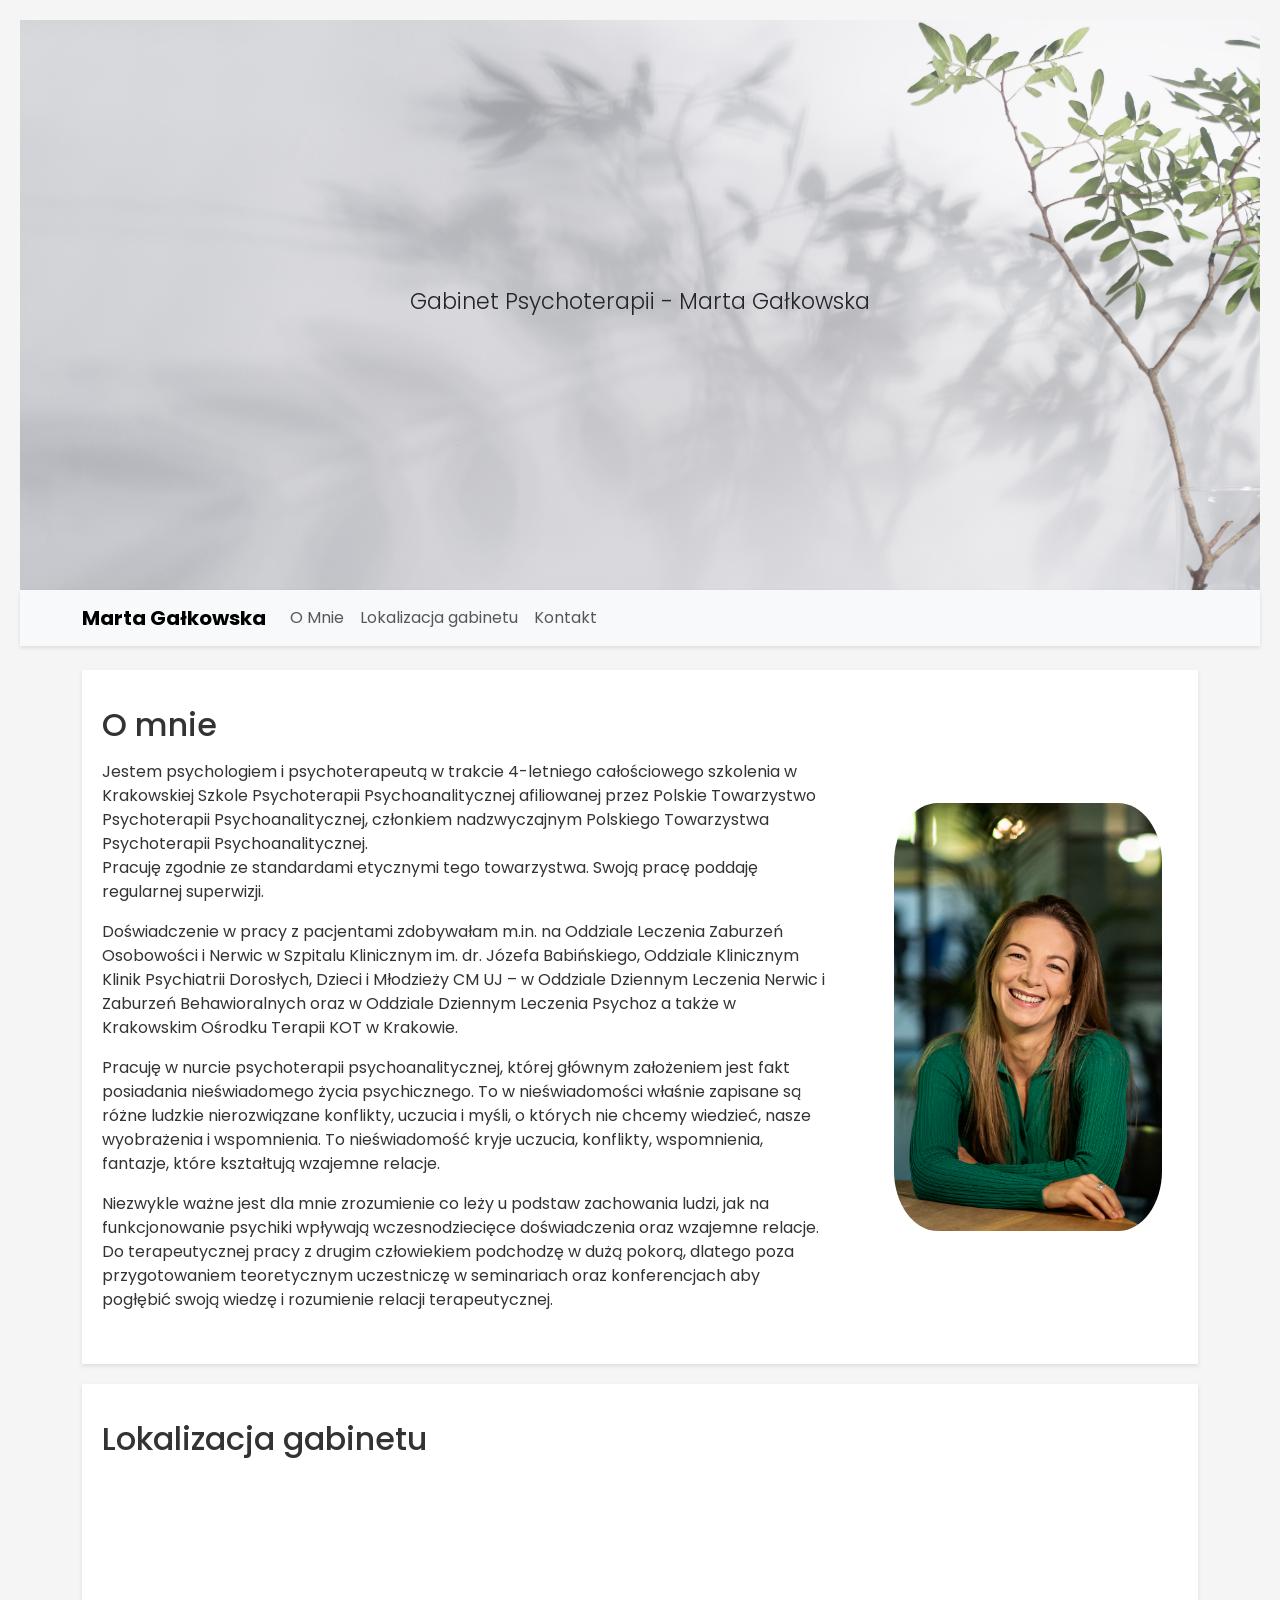
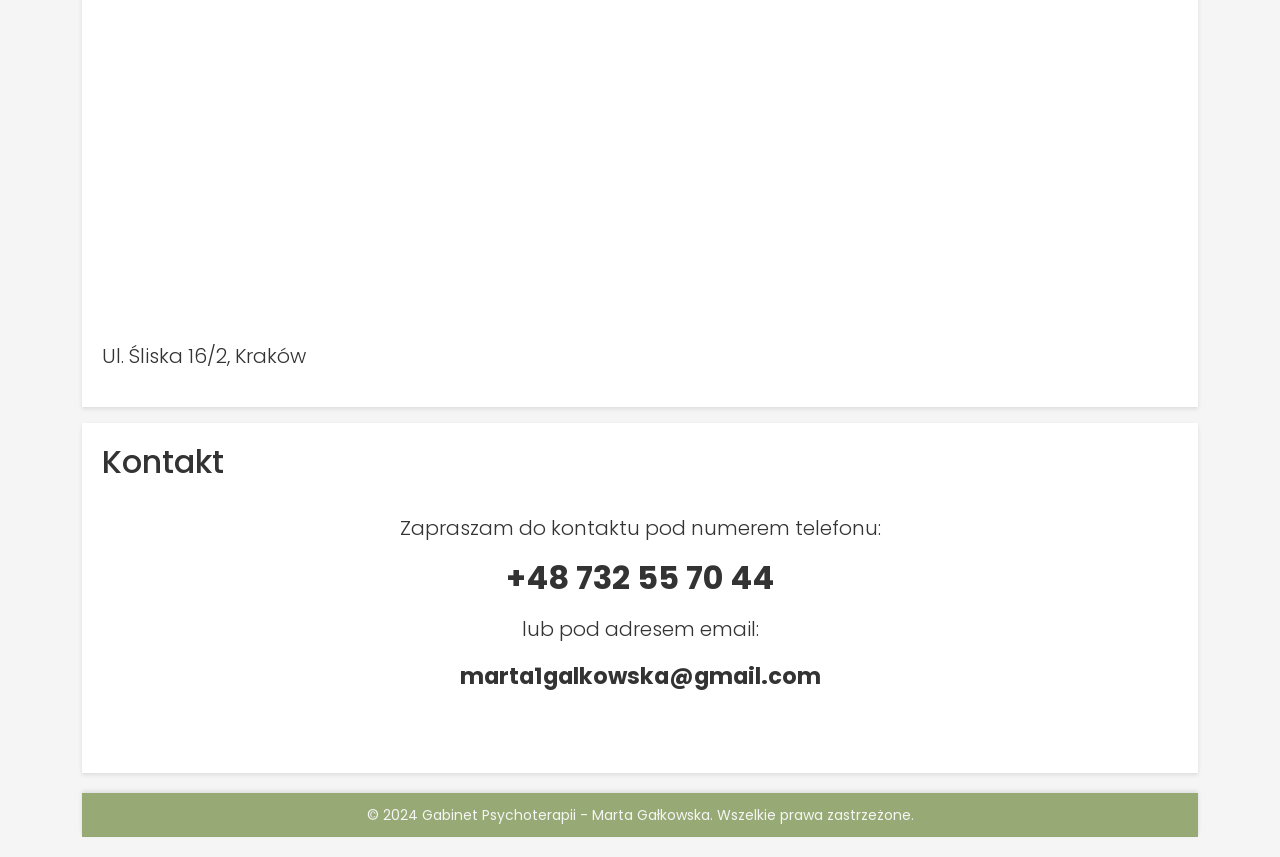
<file: index.html>
<!DOCTYPE html>
<html lang="pl">
<head>
    <meta charset="UTF-8">
    <meta name="viewport" content="width=device-width, initial-scale=1.0">
    <title>Psychoterapia - Marta Galkowska</title>
    <meta name="description" content="Profesjonalna pomoc psychoterapeutyczna w Krakowie. Terapia indywidualna, w nurcie psychoterapii psychoanalitycznej.">
    <meta name="keywords" content="psychoterapia marta galkowska, psychoterapia, psychoterapia krakow, krakow, psycholog, marta galkowska, psychoterapeuta, terapeuta, terapeuta krakow, psychoanaliza, terapia psychoanalityczna">
    <meta name="psychoterapia" content="index, follow">
    
    <link rel="stylesheet" href="https://stackpath.bootstrapcdn.com/bootstrap/5.0.0-alpha1/css/bootstrap.min.css"
    integrity="sha384-r4NyP46KrjDleawBgD5tp8Y7UzmLA05oM1iAEQ17CSuDqnUK2+k9luXQOfXJCJ4I" crossorigin="anonymous">
    <link rel="stylesheet" href="styles.css">
    <link href="https://fonts.googleapis.com/css2?family=Poppins:wght@400;700&display=swap" rel="stylesheet">
    <script src="app.js"></script>
<!--     <meta http-equiv="Content-Security-Policy" content="default-src 'self'; script-src 'self' https://maps.googleapis.com; style-src 'self'"> -->
    <meta name="google-site-verification" content="FyHTzsdtSwLFVFxlAHEwxiUN7R6goFpG6UImRKM3xJs" />
</head>
<body>

<header>
    <h6 id="title" class="lead text-dark">Gabinet Psychoterapii - Marta Gałkowska</h6>
</header>

<nav class="navbar sticky-top navbar-expand-lg navbar-light bg-light">
    <div class="container">
        <a class="navbar-brand" href="#">Marta Gałkowska</a>
        <button class="navbar-toggler" type="button" data-toggle="collapse" data-target="#navbarNav" aria-controls="navbarNav" aria-expanded="false" aria-label="Toggle navigation">
            <span class="navbar-toggler-icon"></span>
        </button>
        <div class="collapse navbar-collapse" id="navbarNav">
            <ul class="navbar-nav ml-auto">
                <li class="nav-item"><a class="nav-link" href="#about">O Mnie</a></li>
                <li class="nav-item"><a class="nav-link" href="#location">Lokalizacja gabinetu</a></li>
                <li class="nav-item"><a class="nav-link" href="#contact">Kontakt</a></li>
            </ul>
        </div>
    </div>
</nav>

<main class="container mt-4">
<section id="about" class="d-flex align-items-center">
    <div class="flex-grow-1 mt-3 mb-3">
        <h2 class="mb-3">O mnie</h2>
        <div class="w-80">
        <p>
            Jestem psychologiem i psychoterapeutą w trakcie 4-letniego całościowego szkolenia w Krakowskiej Szkole Psychoterapii Psychoanalitycznej afiliowanej przez Polskie Towarzystwo Psychoterapii Psychoanalitycznej, członkiem nadzwyczajnym Polskiego Towarzystwa Psychoterapii Psychoanalitycznej.
            <br>Pracuję zgodnie ze standardami etycznymi tego towarzystwa. Swoją pracę poddaję regularnej superwizji.
        </p>
        <p>
            Doświadczenie w pracy z pacjentami zdobywałam m.in. na Oddziale Leczenia Zaburzeń Osobowości i Nerwic w Szpitalu Klinicznym im. dr. Józefa Babińskiego, Oddziale Klinicznym Klinik Psychiatrii Dorosłych, Dzieci i Młodzieży CM UJ – w Oddziale Dziennym Leczenia Nerwic i Zaburzeń Behawioralnych oraz w Oddziale Dziennym Leczenia Psychoz a także w Krakowskim Ośrodku Terapii KOT w Krakowie.
        </p>
        <p>
            Pracuję w nurcie psychoterapii psychoanalitycznej, której głównym założeniem jest fakt posiadania nieświadomego życia psychicznego. To w nieświadomości właśnie zapisane są różne ludzkie nierozwiązane konflikty, uczucia i myśli, o których nie chcemy wiedzieć, nasze wyobrażenia i wspomnienia. To nieświadomość kryje uczucia, konflikty, wspomnienia, fantazje, które kształtują wzajemne relacje.
        </p>
        <p>
            Niezwykle ważne jest dla mnie zrozumienie co leży u podstaw zachowania ludzi, jak na funkcjonowanie psychiki wpływają wczesnodziecięce doświadczenia oraz wzajemne relacje. Do terapeutycznej pracy z drugim człowiekiem podchodzę w dużą pokorą, dlatego poza przygotowaniem teoretycznym uczestniczę w seminariach oraz konferencjach aby pogłębić swoją wiedzę i rozumienie relacji terapeutycznej.
        </p>
    </div>
    </div>
    <img class="col-6 justify-content-flex-end px-3" src="mg.jpg" alt="Small Picture">
</section>

<section class="mt-3 mb-3" id="location">
    <h2 class="mt-3 mb-3">Lokalizacja gabinetu</h2>
    <div class="align-items-center" id="map1">
        <iframe src="https://www.google.com/maps/embed?pb=!1m18!1m12!1m3!1d2562.5042852881334!2d19.938662811435144!3d50.03938391675836!2m3!1f0!2f0!3f0!3m2!1i1024!2i768!4f13.1!3m3!1m2!1s0x47165b5e7918e339%3A0xa1b7543ea5cc34ff!2s%C5%9Aliska%2016%2C%2030-516%20Krak%C3%B3w%2C%20Poland!5e0!3m2!1sen!2sfr!4v1718219683292!5m2!1sen!2sfr" width="100%" height="450" style="border:0;" allowfullscreen="" loading="lazy" referrerpolicy="no-referrer-when-downgrade"></iframe>
    </div>
    <p class="lead mt-3 font-weight-bold">Ul. Śliska 16/2, Kraków</p>
</section>

<section id="contact">
    <h2 class="mb-3">Kontakt</h2>
    <div class="d-flex flex-column align-items-center justify-content-center mt-3">
        <p class="lead mb-3 mt-3 text-center">Zapraszam do kontaktu pod numerem telefonu:</p>
        <p class="display-5 phone-number">+48 732 55 70 44</p>
        <p class="lead">lub pod adresem email:</p>
        <p class="lead" id="email">marta1galkowska@gmail.com</p>
    </div>
</section>


<footer>
    <small>&copy; 2024 Gabinet Psychoterapii - Marta Gałkowska. Wszelkie prawa zastrzeżone.</small>
</footer>


<script src="https://cdn.jsdelivr.net/npm/popper.js@1.16.0/dist/umd/popper.min.js"
    integrity="sha384-Q6E9RHvbIyZFJoft+2mJbHaEWldlvI9IOYy5n3zV9zzTtmI3UksdQRVvoxMfooAo"
    crossorigin="anonymous"></script>
<script src="https://stackpath.bootstrapcdn.com/bootstrap/5.0.0-alpha1/js/bootstrap.min.js"
    integrity="sha384-oesi62hOLfzrys4LxRF63OJCXdXDipiYWBnvTl9Y9/TRlw5xlKIEHpNyvvDShgf/"
    crossorigin="anonymous"></script>
</body>
</html>
</file>
<file: styles.css>
body {
    margin: 20px;
    font-family: 'Poppins', sans-serif;
    background-color: whitesmoke;
    color: #333;
}

header {
    background-image: url('bckgp.jpg');
    background-size: cover;
    height: 570px;
    display: flex;
    align-items: center;
    justify-content: center;
}

#title {
    font-size: 1.4rem;
    padding: 30px;
}

nav {
    background-color: #f0ede4;
    box-shadow: 0 2px 4px rgba(0, 0, 0, 0.1);
    padding: 10px 0;
}

nav a {
    text-decoration: none;
    color: #333;
    /* padding: 10px 20px;
    margin: 0 10px; */
    font-weight: bold;
    transition: color 0.3s ease-in-out;
}

nav a:hover {
    color: #957f63;
}

section {
    padding: 20px;
    box-shadow: 0 2px 4px rgba(0, 0, 0, 0.1);
    margin-bottom: 20px;
}

section#about,
section#location,
section#contact {
    background-color: white; 
}

section#about {
    display: flex;
    align-items: center;
}

section#about p {
    flex: 1;
    margin-right: 50px;
}

section#about img {
    width: 300px;
    border-radius: 60px;
}

section#contact {
    height: 350px; 
}

.phone-number {
    font-size: 2rem; 
    font-weight: bold;
}

#email {
    font-size: 1.4rem;
    font-weight: bold;
}

#map1 {
    display: flex;
    justify-content: center; 
    align-items: center; 
}

#map1 iframe {
    width: 100%; 
    height: 450px; 
    border: 0; 
}


footer {
    text-align: center;
    padding: 10px;
    background: linear-gradient(#97A974, #97A974);
    box-shadow: 0 -2px 4px rgba(0, 0, 0, 0.1);
    color: whitesmoke;
}

@media only screen and (max-width: 629px) {
    img {
        display: none;
    }

    #map1 iframe {
        width: 100%;
        height: 100px; 
        margin-bottom: 5px
    }

    section#about img {
        font-size: 1rem;
    }
    
    .phone-number {
        font-size: 1rem; 
        font-weight: bold;
        color: rgba(0.1);
    }
    
    #email {
        font-size: 1rem;
        font-weight: bold;
    }

    section#contact {
        font-size: 1rem;
    }
    
    header {
        height: 200px;
        display: flex;
        font-size: 0.2rem;
        align-items: center;
        justify-content: center;
        padding-left: 30px;
        padding-right: 30px;
    }
}
</file>
